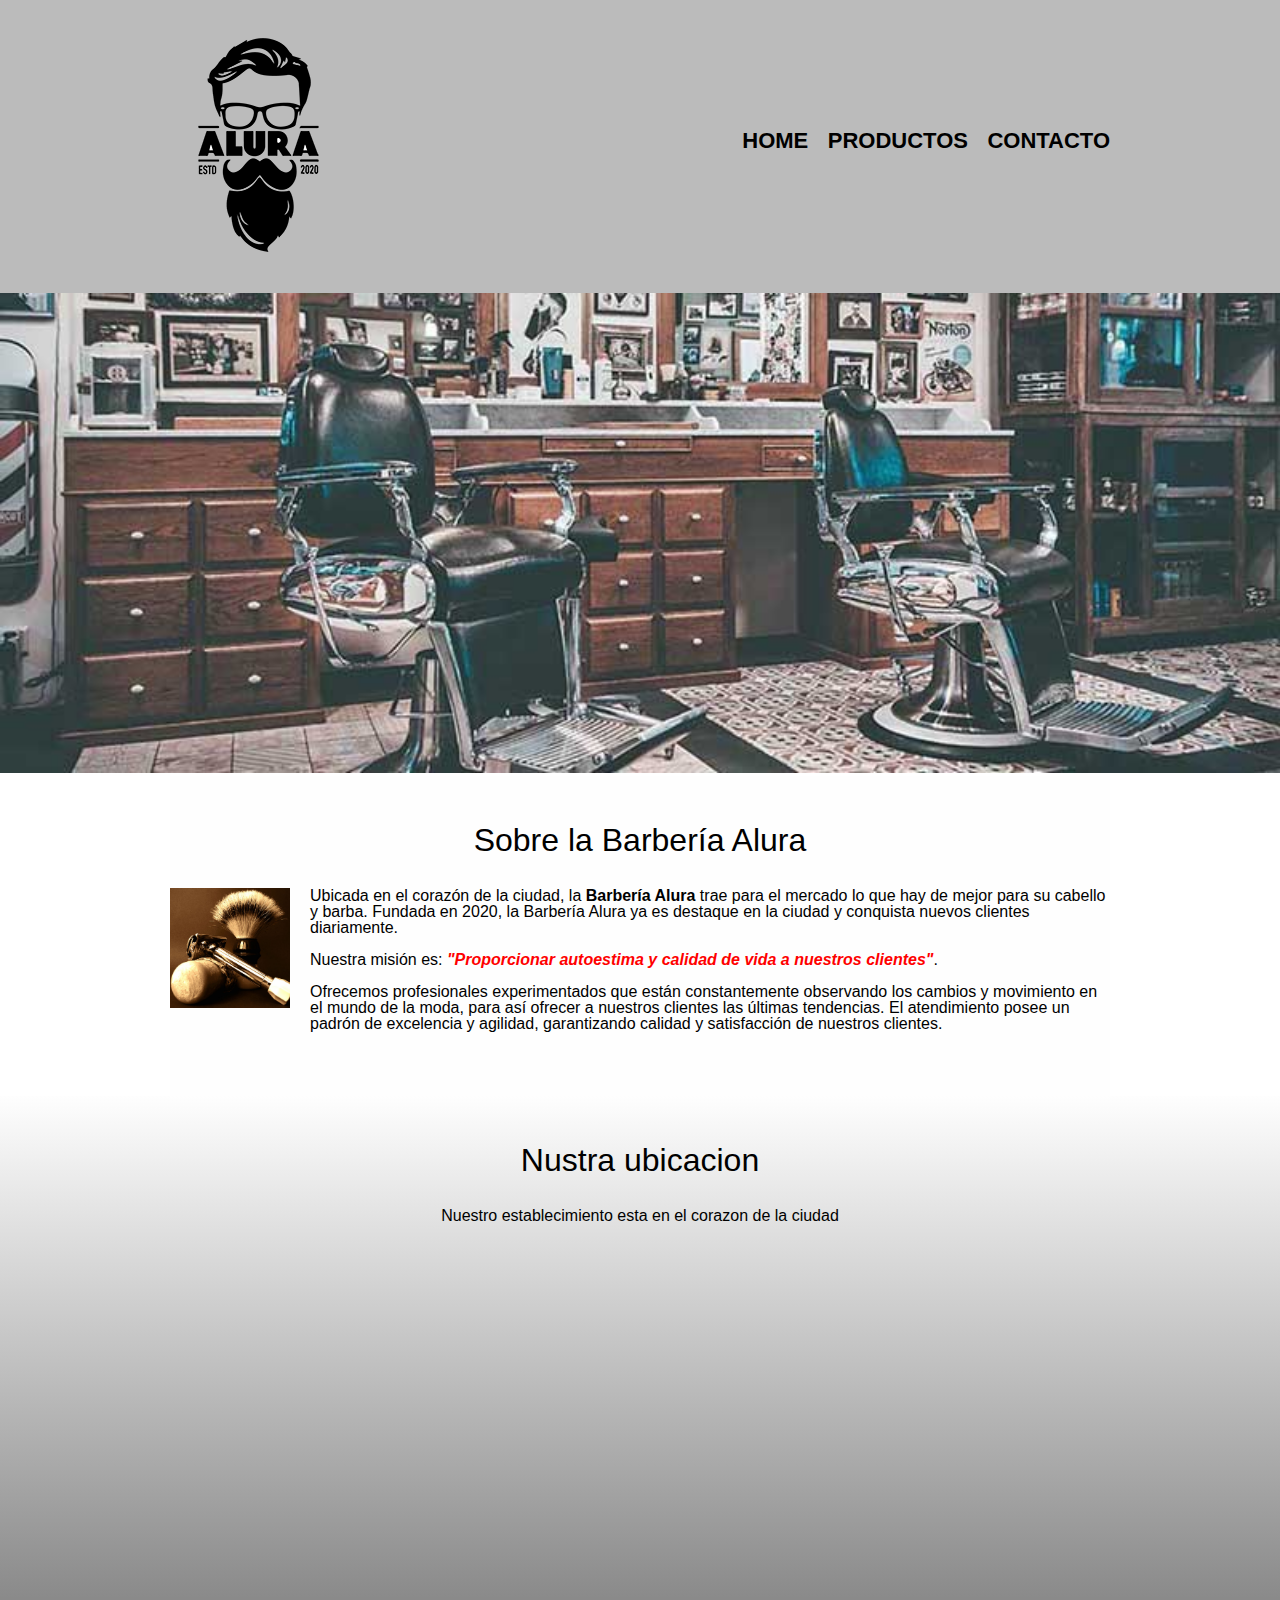
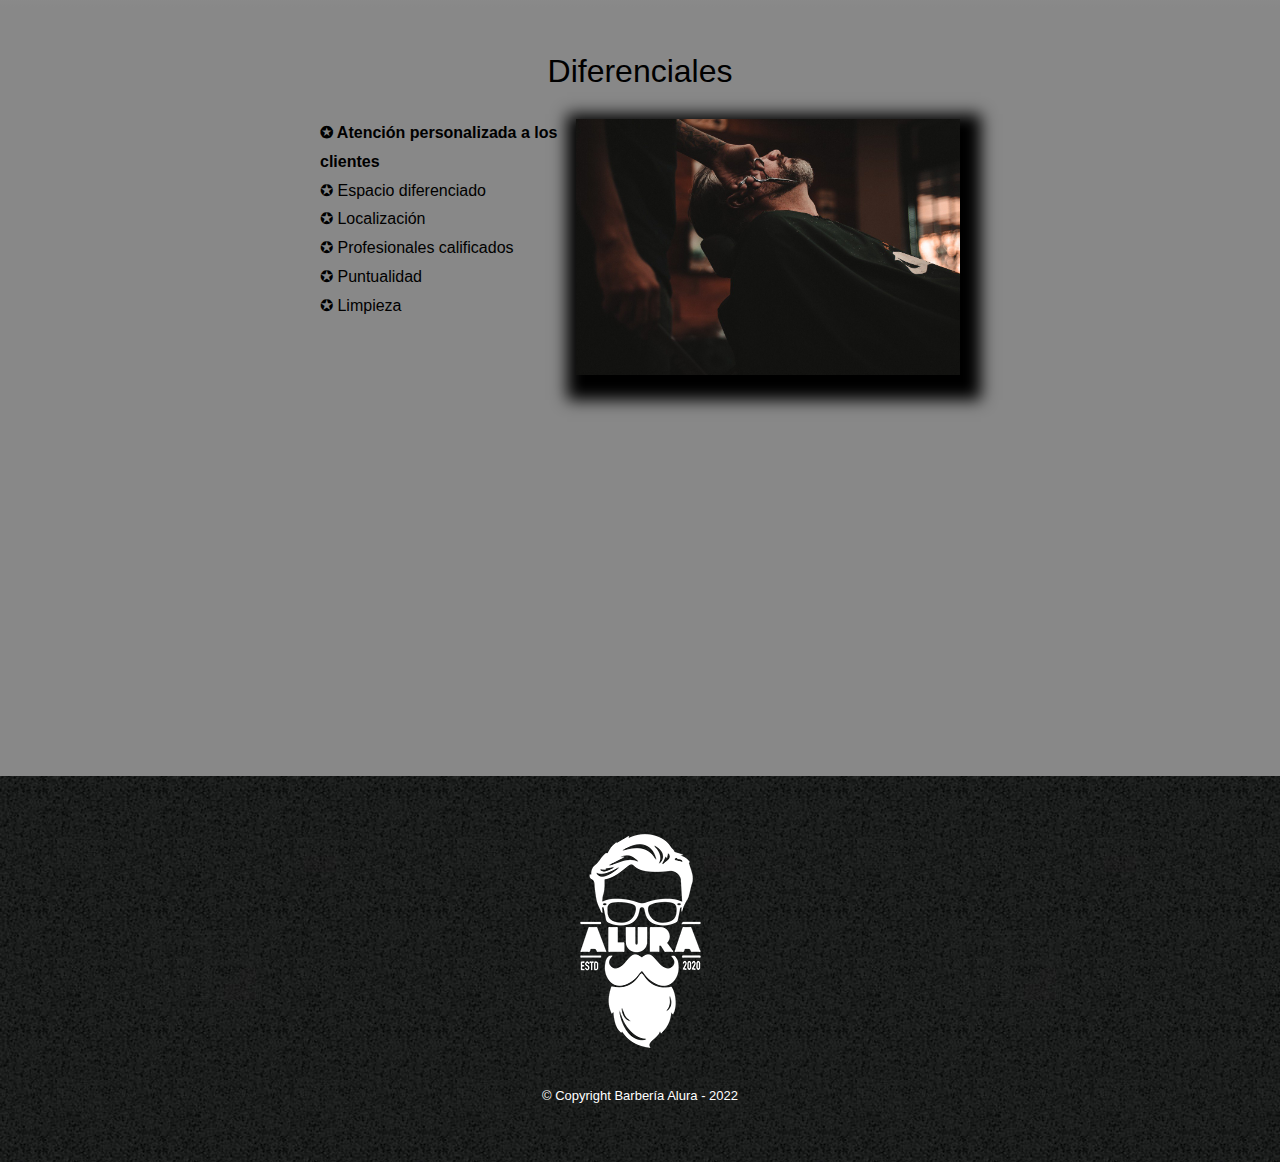
<file: index.html>
<!DOCTYPE html>

<html lang="es">
    
    <head>

        <meta charset="UTF-8"> 
        <meta name="viewport" content="width=device-width">
        <title>Barbería Alura</title>
        <link rel="stylesheet" type="text/css" href="reset.css">
        <link rel="stylesheet" href="style.css">
        <link rel="preconnect" href="https://fonts.googleapis.com">
    
    </head>

    <body>

        <header>
            <div class="caja">
                <h1><img alt="logo de la barberia"src="imagenes/logo.png"></h1>
                <nav>
                    <ul>
                        <li><a href="index.html">Home</a></li>
                        <li><a href="productos.html">Productos</a></li>
                        <li><a href="contacto.html">Contacto</a></li>
                    </ul>
                </nav>
            </div>
        </header>

        <img class="banner" alt="baner foto de la barberia"src="banner/banner.jpg">
        <main>

            
            <section class="principal">


                <h2 class="titulo-principal">Sobre la Barbería Alura</h2>

                <img class="untensilios-img"alt="utensilios del barbero" src="imagenes/mision.jpg">

                <p>Ubicada en el corazón de la ciudad, la <strong>Barbería Alura</strong> trae para el mercado lo que hay de mejor para su cabello y barba. Fundada en 2020, la Barbería Alura ya es destaque en la ciudad y conquista nuevos clientes diariamente.</p>

                <p id="mision"><em>Nuestra misión es: <strong>"Proporcionar autoestima y calidad de vida a nuestros clientes"</strong>.</em></p>

                <p>Ofrecemos profesionales experimentados que están constantemente observando los cambios y movimiento en el mundo de la moda, para así ofrecer a nuestros clientes las últimas tendencias. El atendimiento posee un padrón de excelencia y agilidad, garantizando calidad y satisfacción de nuestros clientes.</p> 

            </section>

            <section class="mapa">
                <h3 class="titulo-principal">
                    Nustra ubicacion
                </h3>
                <p>Nuestro establecimiento esta en el corazon de la ciudad</p>
                <div class="mapa-contenido">
                    <iframe src="https://www.google.com/maps/embed?pb=!1m18!1m12!1m3!1d3656.4498404748965!2d-46.63452058449032!3d-23.588194784669675!2m3!1f0!2f0!3f0!3m2!1i1024!2i768!4f13.1!3m3!1m2!1s0x94ce5a2b2ed7f3a1%3A0xab35da2f5ca62674!2sCaelum%20-%20Education%20and%20Innovation!5e0!3m2!1ses-419!2sco!4v1661117547889!5m2!1ses-419!2sco" width="100%" height="300" style="border:0;" allowfullscreen="" loading="lazy" referrerpolicy="no-referrer-when-downgrade"></iframe>
                </div>
            </section>

            <section class="diferenciales">

                <h3 class="titulo-principal">Diferenciales</h3>
                <div class="contenido-diferenciales">
                    <ul class="lista-diferenciales">
                        <li class="items">Atención personalizada a los clientes</li>
                        <li class="items">Espacio diferenciado</li>
                        <li class="items">Localización</li>
                        <li class="items">Profesionales calificados</li>
                        <li class="items">Puntualidad</li>
                        <li class="items">Limpieza</li>
                    </ul><img src="diferenciales/diferenciales.jpg" alt="imagen de referencia" class="imagen-diferenciales">
                    <div class="video">
                        <iframe width="100%" height="315" src="https://www.youtube.com/embed/wcVVXUV0YUY" title="YouTube video player" frameborder="0" allow="accelerometer; autoplay; clipboard-write; encrypted-media; gyroscope; picture-in-picture" allowfullscreen></iframe>
                    </div>
                </div>
            </section>
        </main>


        <footer>
            <img src="imagenes/logo-blanco.png">
            <p class="copyright">&copy Copyright Barbería Alura - 2022</p>
        </footer>        
        
        
    </body>
</html>
</file>
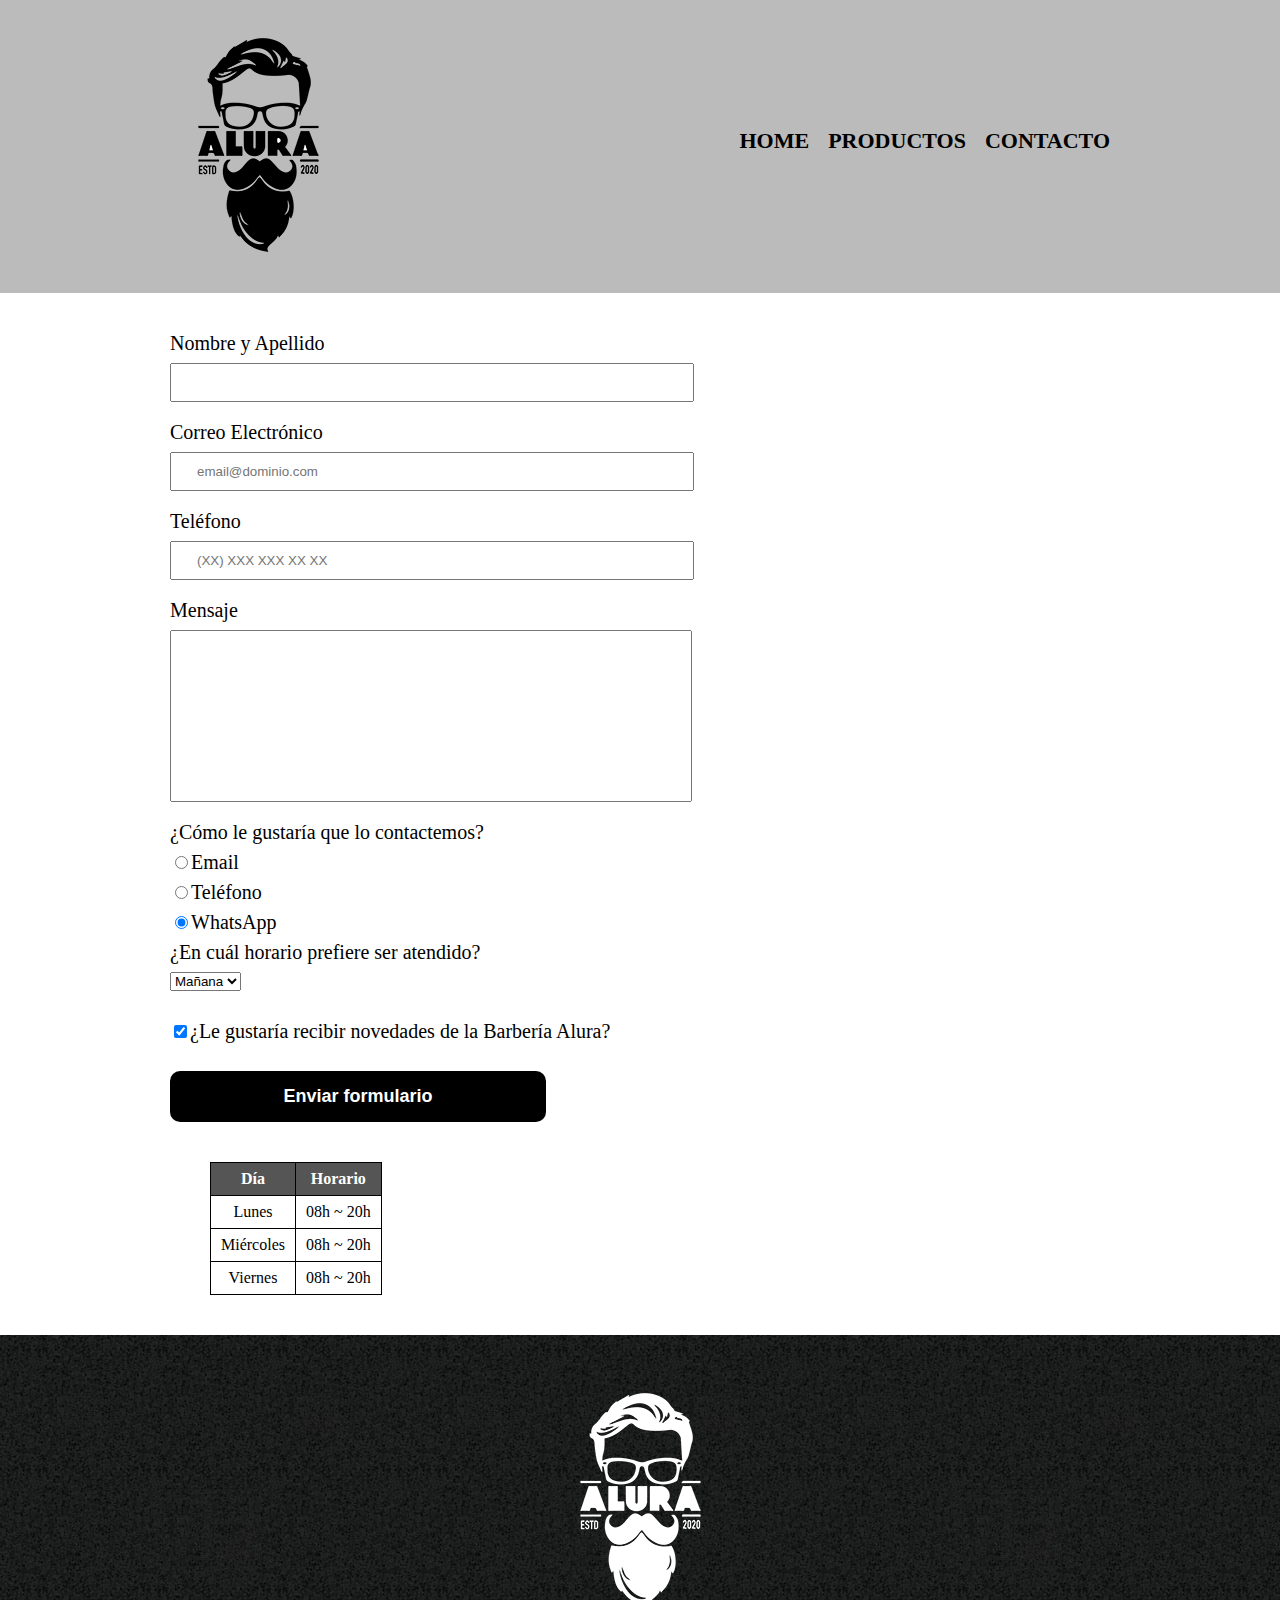
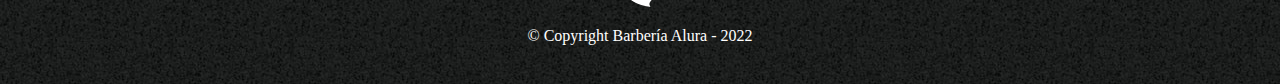
<file: contacto.html>
<!DOCTYPE html>

<html>
    <head>
        <meta charset="UTF-8">
        <meta name="viewport" content="width=device-width">
        <title>Contacto - Barbería Alura</title>
        <link rel="stylesheet" href="reset.css">
        <link rel="stylesheet" href="contacto.css">
    </head>
    <body>
        <header>
            <div class="caja">
                <h1><img src="imagenes/logo.png" alt="Logo de la Barbería Alura"></h1>
                <nav>
                    <ul>
                        <li><a href="index.html">Home</a></li>
                        <li><a href="productos.html">Productos</a></li>
                        <li><a href="contacto.html">Contacto</a></li>
                    </ul>
                </nav>
            </div>
        </header>
        <main>
            <form>
                <label for="nombreapellido">Nombre y Apellido</label>
                <input type="text" id="nombreapellido" class="input-padron" required>

                <label for="correoelectronico">Correo Electrónico</label>
                <input type="email" id="correoelectronico" class="input-padron" required placeholder="email@dominio.com">

                <label for="telefono">Teléfono</label>
                <input type="tel" id="telefono" class="input-padron" required placeholder="(XX) XXX XXX XX XX">

                <label for="mensaje">Mensaje</label>
                <textarea cols="70" rows="10" id="mensaje" class="input-padron" required></textarea>
                
                <fieldset>
                    <legend>¿Cómo le gustaría que lo contactemos?</legend>

                    <label for="radio-email"><input type="radio" name="contacto" value="email" id="radio-email">Email</label>
                    
                    <label for="radio-telefono"><input type="radio" name="contacto" value="telefono" id="radio-telefono">Teléfono</label>
                    
                    <label for="radio-whatsapp"><input type="radio" name="contacto" value="whatsapp" id="radio-whatsapp" checked>WhatsApp</label>
                    
                </fieldset>
               
                <fieldset>
                    <legend>¿En cuál horario prefiere ser atendido?</legend>
                    <select>
                        <option>Mañana</option>
                        <option>Tarde</option>
                        <option>Noche</option>
                    </select>
                </fieldset>
                
                <label class="checkbox"><input type="checkbox" checked>¿Le gustaría recibir novedades de la Barbería Alura?</label>                
                
                <input type="submit" value="Enviar formulario" class="enviar">

            </form>

            <table>
                <thead>
                    <tr>
                        <th>Día</th>
                        <th>Horario</th>
                    </tr>
                </thead>
                <tbody>
                    <tr>
                        <td>Lunes</td>
                        <td>08h ~ 20h</td>
                    </tr>
                    <tr>
                        <td>Miércoles</td>
                        <td>08h ~ 20h</td>
                    </tr>
                    <tr>
                        <td>Viernes</td>
                        <td>08h ~ 20h</td>
                    </tr>
                </tbody>
            </table>
        </main>
        <footer>
            <img src="imagenes/logo-blanco.png"  alt="Logo de la Barbería Alura">
            <p class="copyright">&copy Copyright Barbería Alura - 2022</p>
        </footer>
    </body>
</html>
</file>
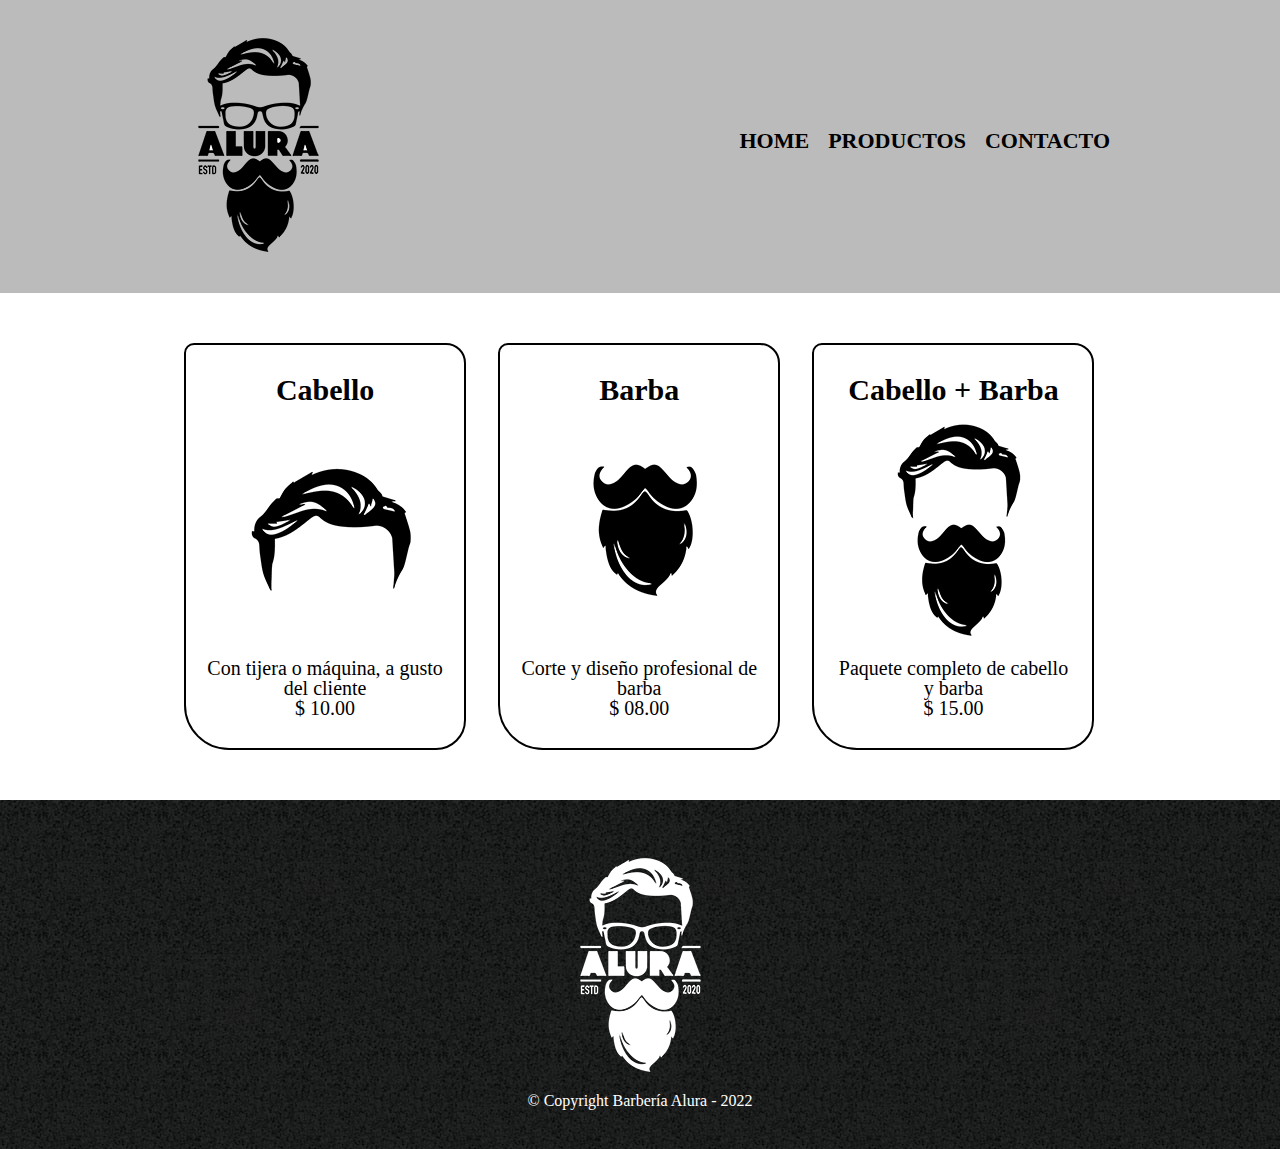
<file: productos.html>
<!DOCTYPE html>

<html>
    <head>
        <meta charset="UTF-8">
        <meta name="viewport" content="width=device-width">
        <title>Productos - Barbería Alura</title>
        <link rel="stylesheet" href="reset.css">
        <link rel="stylesheet" href="productos.css">
    </head>
    <body>
        <header>
            <div class="caja">
                <h1><img src="imagenes/logo.png"></h1>
                <nav>
                    <ul>
                        <li><a href="index.html">Home</a></li>
                        <li><a href="productos.html">Productos</a></li>
                        <li><a href="contacto.html">Contacto</a></li>
                    </ul>
                </nav>
            </div>
        </header>

        <main>
            <ul class="productos">
                <li>
                    <h2>Cabello</h2>
                    <img src="imagenes/cabello.jpg">
                    <p class="producto-descripcion">Con tijera o máquina, a gusto del cliente</p>
                    <p class="producto-precio">$ 10.00</p>
                </li>
                <li>
                    <h2>Barba</h2>
                    <img src="imagenes/barba.jpg">
                    <p class="producto-descripcion">Corte y diseño profesional de barba</p>
                    <p class="producto-precio">$ 08.00</p>
                </li>
                <li>
                    <h2>Cabello + Barba</h2>
                    <img src="imagenes/cabello+barba.jpg">
                    <p class="producto-descripcion">Paquete completo de cabello y barba</p>
                    <p class="producto-precio">$ 15.00</p>
                </li>
            </ul>
        </main>

        <footer>
            <img src="imagenes/logo-blanco.png">
            <p class="copyright">&copy Copyright Barbería Alura - 2022</p>
        </footer>
    </body>
</html>
</file>
<file: style.css>
body{
    font-family: 'Montserrat', sans-serif;
}
header {
    background-color: #BBBBBB;
    padding: 20px 0;
}

.caja{
    width: 940px;
    position: relative;
    margin: 0 auto;
}

nav{
    position: absolute;
    top:110px;
    right: 0;
}

nav li{
    display: inline;
    margin: 0 0 0 15px;
}

nav a{
    text-transform: uppercase;
    color: #000000;
    font-weight: bold;
    font-size: 22px;
    text-decoration: none;
}

nav a:hover{
    color: #0404B4;
    text-decoration: underline;
}

.productos{
    width: 940px;
    margin: 0 auto;
    padding: 50px;
}


.productos li{
    display: inline-block;
    text-align: center;
    width: 30%;
    vertical-align: top;
    margin: 0 1.5%;
    padding: 30px 20px;
    box-sizing: border-box;
    border: 2px solid #000000;
    border-radius: 10px;
}

.productos li:hover{
    border-color:#c78c19;
}

.productos li:active{
    border-color:#088c19;
}

.productos h2{
    font-size: 30px;
    font-weight: bold;
}

.productos li:hover h2{
    font-size: 33px;
}

.producto-descripcion{
    font-size: 18px;
}

.producto-precio{
    font-size: 20px;
    font-weight: bold;
    margin-top:10px;
}

footer{
    text-align: center;
    background: url(imagenes/bg.jpg);
    padding:40px;
}

.copyright{
    color:#FFFFFF;
    font-size: 13px;
    margin:20px;
}



form{
    margin: 40px 0;
}

form label, form legend{
    display: block;
    font-size: 20px;
    margin: 0 0 10px;
}

.input-padron{
    display: block;
    margin: 0 0 20px;
    padding: 10px 25px;
    width: 50%;
}

.checkbox{
    margin:20px 0;
}

.enviar{
    width: 40%;
    padding: 15px 0;
    font-size: 18px;
    font-weight: bold;
    color:white;
    background: #000;
    border:none;
    border-radius: 5px;
    transition: 1s all;
    cursor:pointer;
}

.enviar:hover{
    background: #0404B4;
    transform: scale(1.1);
}

table{
    margin: 40px 40px;
}

thead{
    background: #555555;
    color:white;
    font-weight: bold;
}

td,th{
    border: 1px solid #000000;
    padding: 8px 15px;
    transition: 1s;
}


td:hover{
    background-color: #ccc;
    transform: scale(1.2);
}


            /*CSS de el home*/

.principal{
    padding: 3em 0;
    background: #fefefe;
    width: 940px;
    margin: 0 auto;

}


.banner{
    width: 100%;
}            


.titulo-principal{
    text-align: center;
    font-size: 2em;
    margin: 0 0 1em;
    clear: left;
}


.principal p{
    margin: 0 0 1em;
}


.principal strong{
    font-weight: bold;
}

.principal em strong{
    font-style: italic;
    color: #f00;
}

.untensilios-img{
    width: 120px;
    float: left;
    margin: 0 20px 20px 0;
}


.mapa{
    padding: 3em 0;
    background: linear-gradient(#fefefe,#888888);

}

.mapa p{
    margin: 0 0 2em;
    text-align: center;
}

.mapa-contenido{
    width: 940px;
    margin: 0 auto;
}

.diferenciales{
    padding: 3em 0;
    background: #888888;

}

.contenido-diferenciales{
    width: 640px;
    margin: 0 auto;
}

.lista-diferenciales{
    width: 40%;
    display: inline-block;
    vertical-align: top;
}
.imagen-diferenciales{
    width: 60%;
    transition: 1s;
    box-shadow: 6px 10px 15px 15px #000000;
}

.imagen-diferenciales:hover{
    opacity: 0.5;
}

.items{
    line-height: 1.8;
}

.items:before{
    content: "✪ ";
}

.items:first-child{
    font-weight: bold;
}


.video{
    width: 560px;
    margin: 1em auto;
}


@media screen and (max-width:940px){
    .banner{
        display: none;
    }
    .caja, .principal, .mapa-contenido, .diferenciales, .contenido-diferenciales, .video{
        width: auto;
    }

    nav{
        position: static;
        text-align: center;
    }
    .principal, li{
        margin-left: 10px;
    }

    h1{
        text-align: center;
    }

    .lista-diferenciales, .imagen-diferenciales{
        width: 100%;
    }   

    .video{
        margin-top: 30px;
    }

    .imagen-diferenciales{
        margin: 10px 0 0 0;
        box-shadow: 2px 5px 25px 10px #000000;
    }

}
</file>
<file: contacto.css>
header{
	background: #BBBBBB;
	padding: 20px 0;
}

.caja{
	width: 940px;
	position: relative;
	margin: 0 auto;
}

nav{
	position: absolute;
	top: 110px;
	right: 0;
}

nav li{
	display: inline;
	margin: 0 0 0 15px;
}

nav a{
	text-transform: uppercase;
	color: #000000;
	font-weight: bold;
	font-size: 22px;
	text-decoration: none;
}

nav a:hover{
	color: #0404B4;
	text-decoration: underline;
}


main{
	width: 940px;
	margin: 0 auto;
}

form{
	margin: 40px 0;
}

form label, form legend{
	display: block;
	font-size: 20px;
	margin: 0 0 10px;
}

.input-padron, form textarea{
	display: block;
	margin: 0 0 20px;
	padding: 10px 25px;
	width: 50%;
	resize: none;

}

.checkbox{
	margin: 30px 0;

}


.enviar{
	font-size: 18px;
	font-weight: bold;
	width: 40%;
	padding: 15px 0;
	background-color: #000;
	color: #fff;
	border: none;
	border-radius: 10px;
	transition: 1s;
	cursor: pointer;
}

.enviar:hover{
	background-color: #0404B4;
	transform: scale(1.2);
}

table{
	margin: 40px 40px;
	text-align: center;
}

thead{
	background-color: #555;
	font-weight: bold;
	color: white;
}

td,th{
	border: 1px solid #000;
	padding: 8px 10px;
	transition: 1s;
}

td:hover{
	background-color: #8904B1;
	color: white;
	transform: scale(1.2);
}


td:active{
	background-color: #F6CECE;
	color: #8A0829;
}


footer{
	background-image: url(imagenes/bg.jpg);
	color: #fff;
	text-align: center;
	padding: 40px;
}

.copy{
	font-size: 13px;
	margin:20px;
}



@media screen and (max-width:940px){
    .caja, main{
        width: auto;
    }

    nav{
        position: static;
        text-align: center;
    }

    h1{
        text-align: center;
    }
    

    form{
    	margin: 12px 2em ;
    }

    .input-padron{
    	width: 80%;
    }

    .enviar{
    	width: 100%;
    }

    table{
    	text-align: center;
    	width: 70%;
    	margin-left: 50px;

    }

}
</file>
<file: productos.css>
header{
	background: #BBBBBB;
	padding: 20px 0;
}

.caja{
	width: 940px;
	position: relative;
	margin: 0 auto;
}

nav{
	position: absolute;
	top: 110px;
	right: 0;
}

nav li{
	display: inline;
	margin: 0 0 0 15px;
}

nav a{
	text-transform: uppercase;
	color: #000000;
	font-weight: bold;
	font-size: 22px;
	text-decoration: none;
}

nav a:hover{
	color: #0404B4;
	text-decoration: underline;
}

.productos{
	width: 940px;
	margin: 0 auto;
	padding: 50px;
}

.productos li{
	display: inline-block;
	text-align: center;
	width: 30%;
	vertical-align: top;
	margin: 0 1.5%;
	padding: 30px 20px;
	box-sizing: border-box;
	border: 2px solid #000000;
	border-radius: 10px 20px 30px 45px;
	font-size: 20px;

}

.productos li:hover{
	border-color: #0404B4;
}

.productos li:active{
	border-color: #04B431;
}

.productos h2{
	font-size: 30px;
	font-weight: bold;
}

.productos li:hover h2{
	font-size: 33px;
}

.productos__descripcion{
	font-size: 18px;
}

.productos__precio{
	font-size: 20px;
	font-weight: bold;
	margin-top: 10px;
}

.productos{
	margin: 0 auto;
}


main{
	display: flex;
	justify-content: center;

}

footer{
	background-image: url(imagenes/bg.jpg);
	color: #fff;
	text-align: center;
	padding: 40px;
}

.copy{
	font-size: 13px;
	margin:20px;
}



@media screen and (max-width:940px){
    .caja, .productos li{
        width: auto;
    }

    nav{
        position: static;
        text-align: center;
    }

    h1{
        text-align: center;
    }
 
 	.productos li{
 		border-radius: 0;
 		margin-bottom: 10px;
 	}

 	.productos{
 		padding: 25px;
 	}

 	.productos p{
 		font-size: 20px;
 	}


}
</file>
